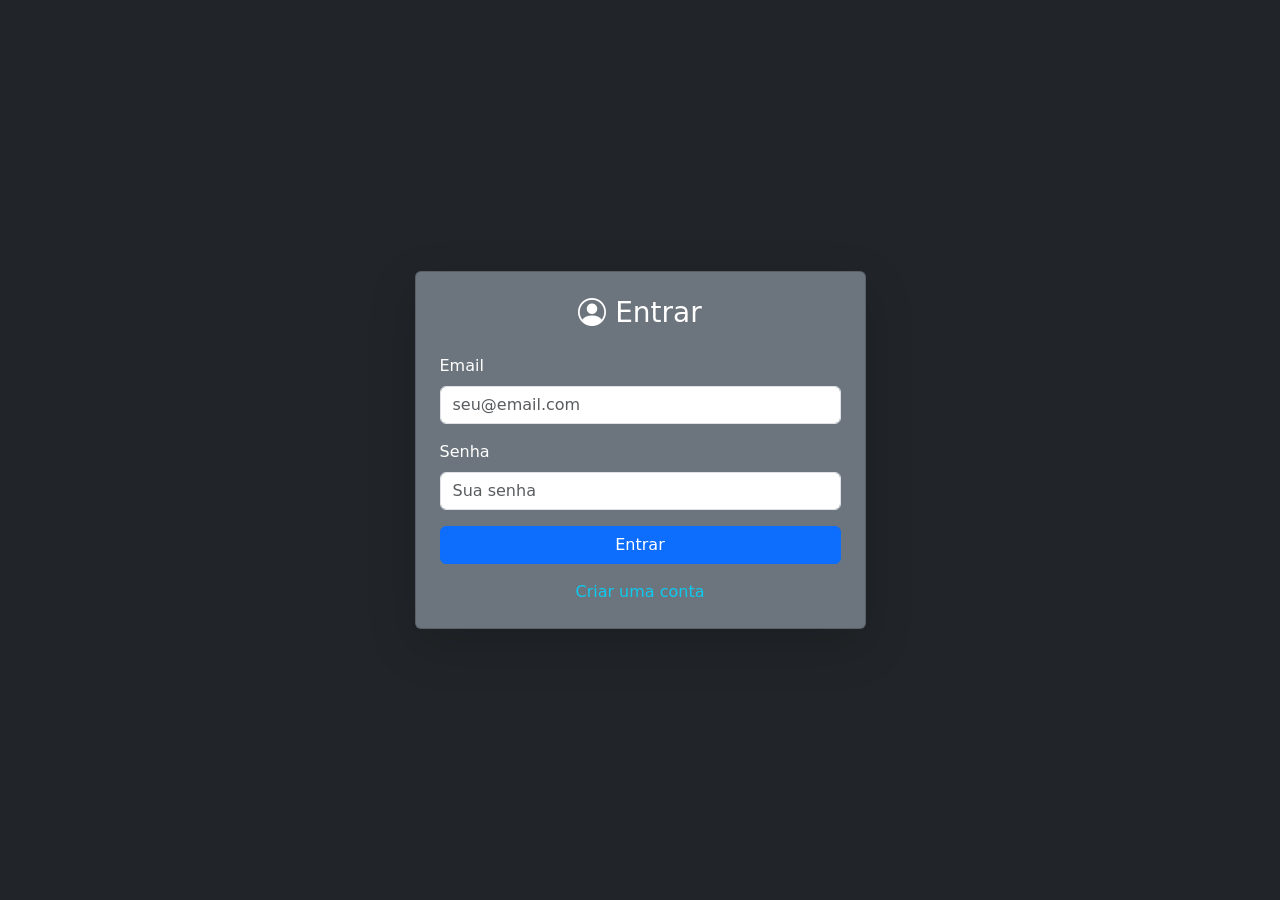
<file: index.html>
<!DOCTYPE html>
<html lang="pt-BR">
<head>
  <meta charset="UTF-8">
  <meta name="viewport" content="width=device-width, initial-scale=1.0">
  <title>Login - Sistema de Agendamento</title>
  <link href="https://cdn.jsdelivr.net/npm/bootstrap@5.3.2/dist/css/bootstrap.min.css" rel="stylesheet">
  <link rel="stylesheet" href="https://cdn.jsdelivr.net/npm/bootstrap-icons@1.11.3/font/bootstrap-icons.css">
</head>
<body class="bg-dark d-flex align-items-center" style="min-height: 100vh;">
  <div class="container">
    <div class="row justify-content-center">
      <div class="col-md-5">
        <div class="card bg-secondary text-white shadow-lg">
          <div class="card-body p-4">
            <h3 class="text-center mb-4"><i class="bi bi-person-circle"></i> <span id="form-titulo">Entrar</span></h3>

            <div id="mensagem" class="alert d-none"></div>

            <form id="auth-form">
              <div class="mb-3">
                <label for="email" class="form-label">Email</label>
                <input type="email" id="email" class="form-control" placeholder="seu@email.com" required>
              </div>
              <div class="mb-3">
                <label for="senha" class="form-label">Senha</label>
                <input type="password" id="senha" class="form-control" placeholder="Sua senha" required minlength="6">
              </div>
              <button type="submit" id="btn-submit" class="btn btn-primary w-100">
                <span id="btn-texto">Entrar</span>
                <span id="btn-loading" class="spinner-border spinner-border-sm d-none"></span>
              </button>
            </form>

            <p class="text-center mt-3 mb-0">
              <a href="#" id="toggle-form" class="text-info text-decoration-none">Criar uma conta</a>
            </p>
          </div>
        </div>
      </div>
    </div>
  </div>
  <script src="script.js"></script>
</body>
</html>
</file>
